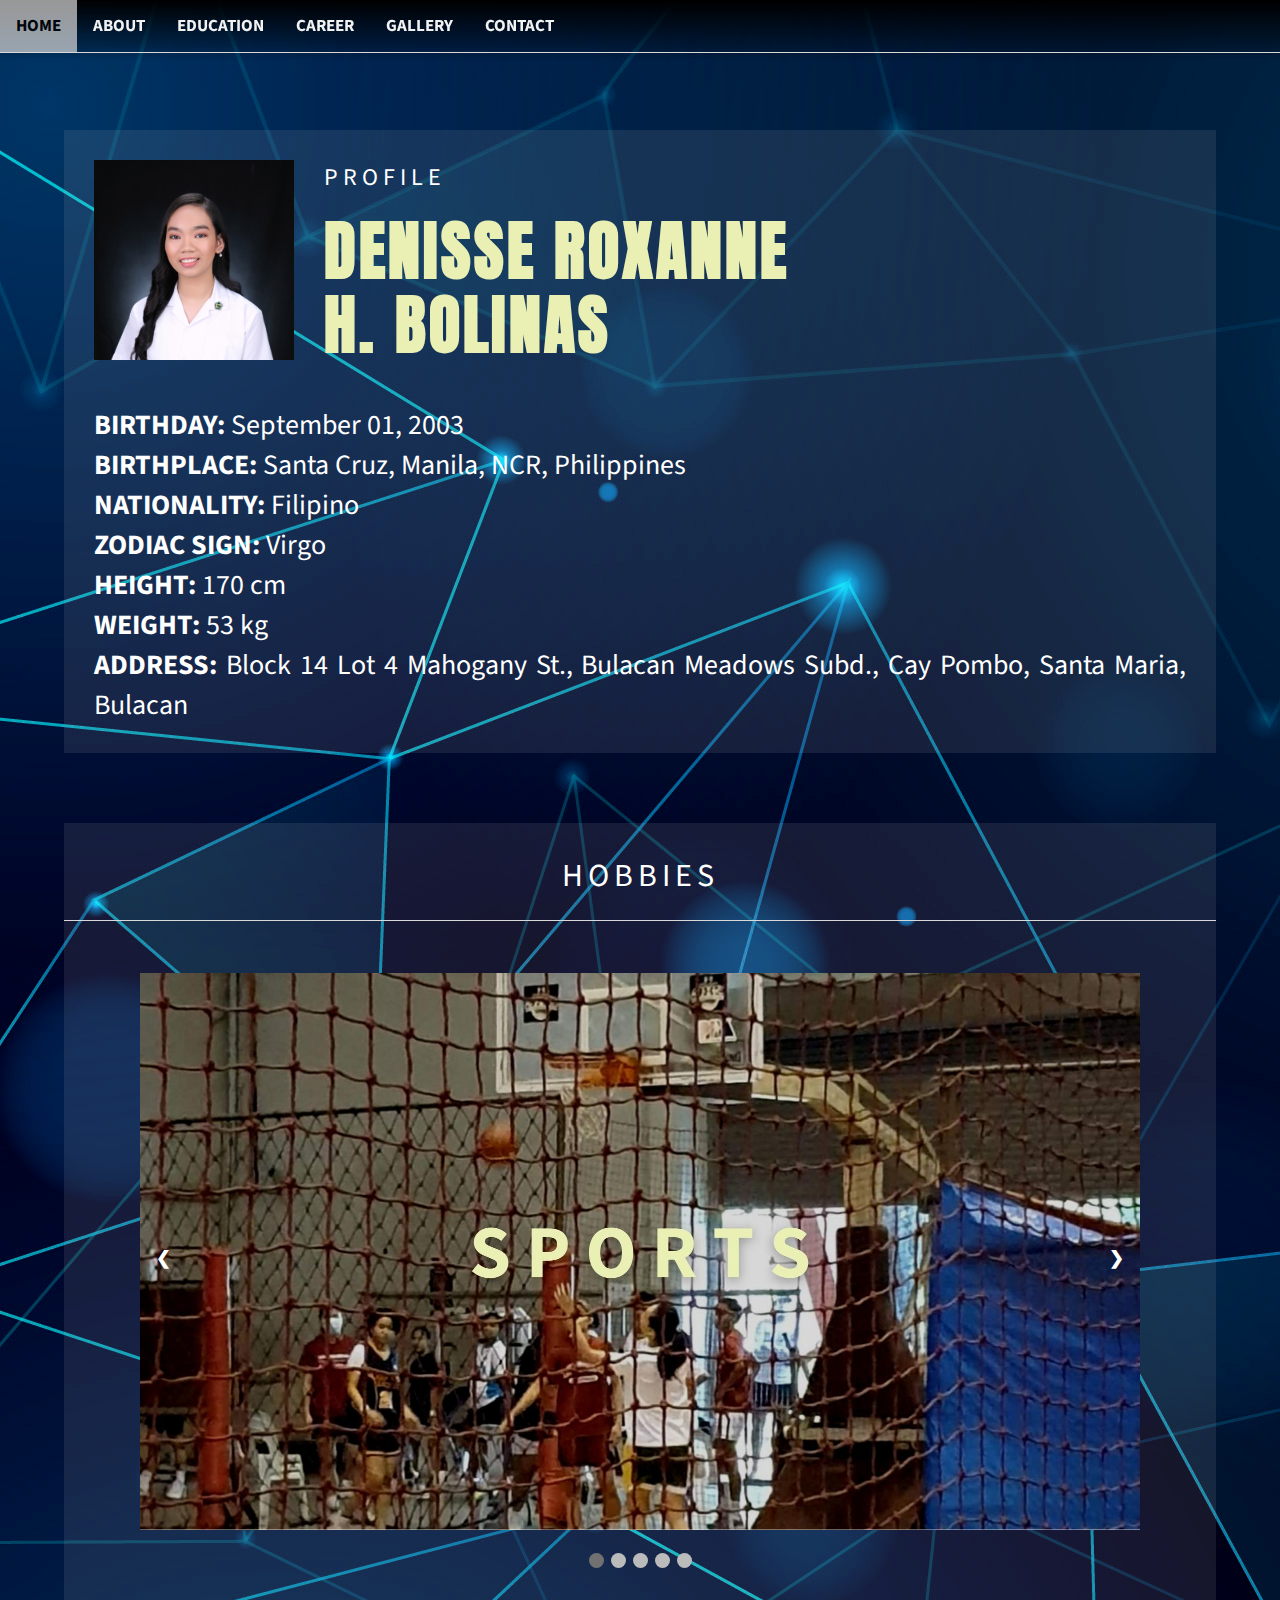
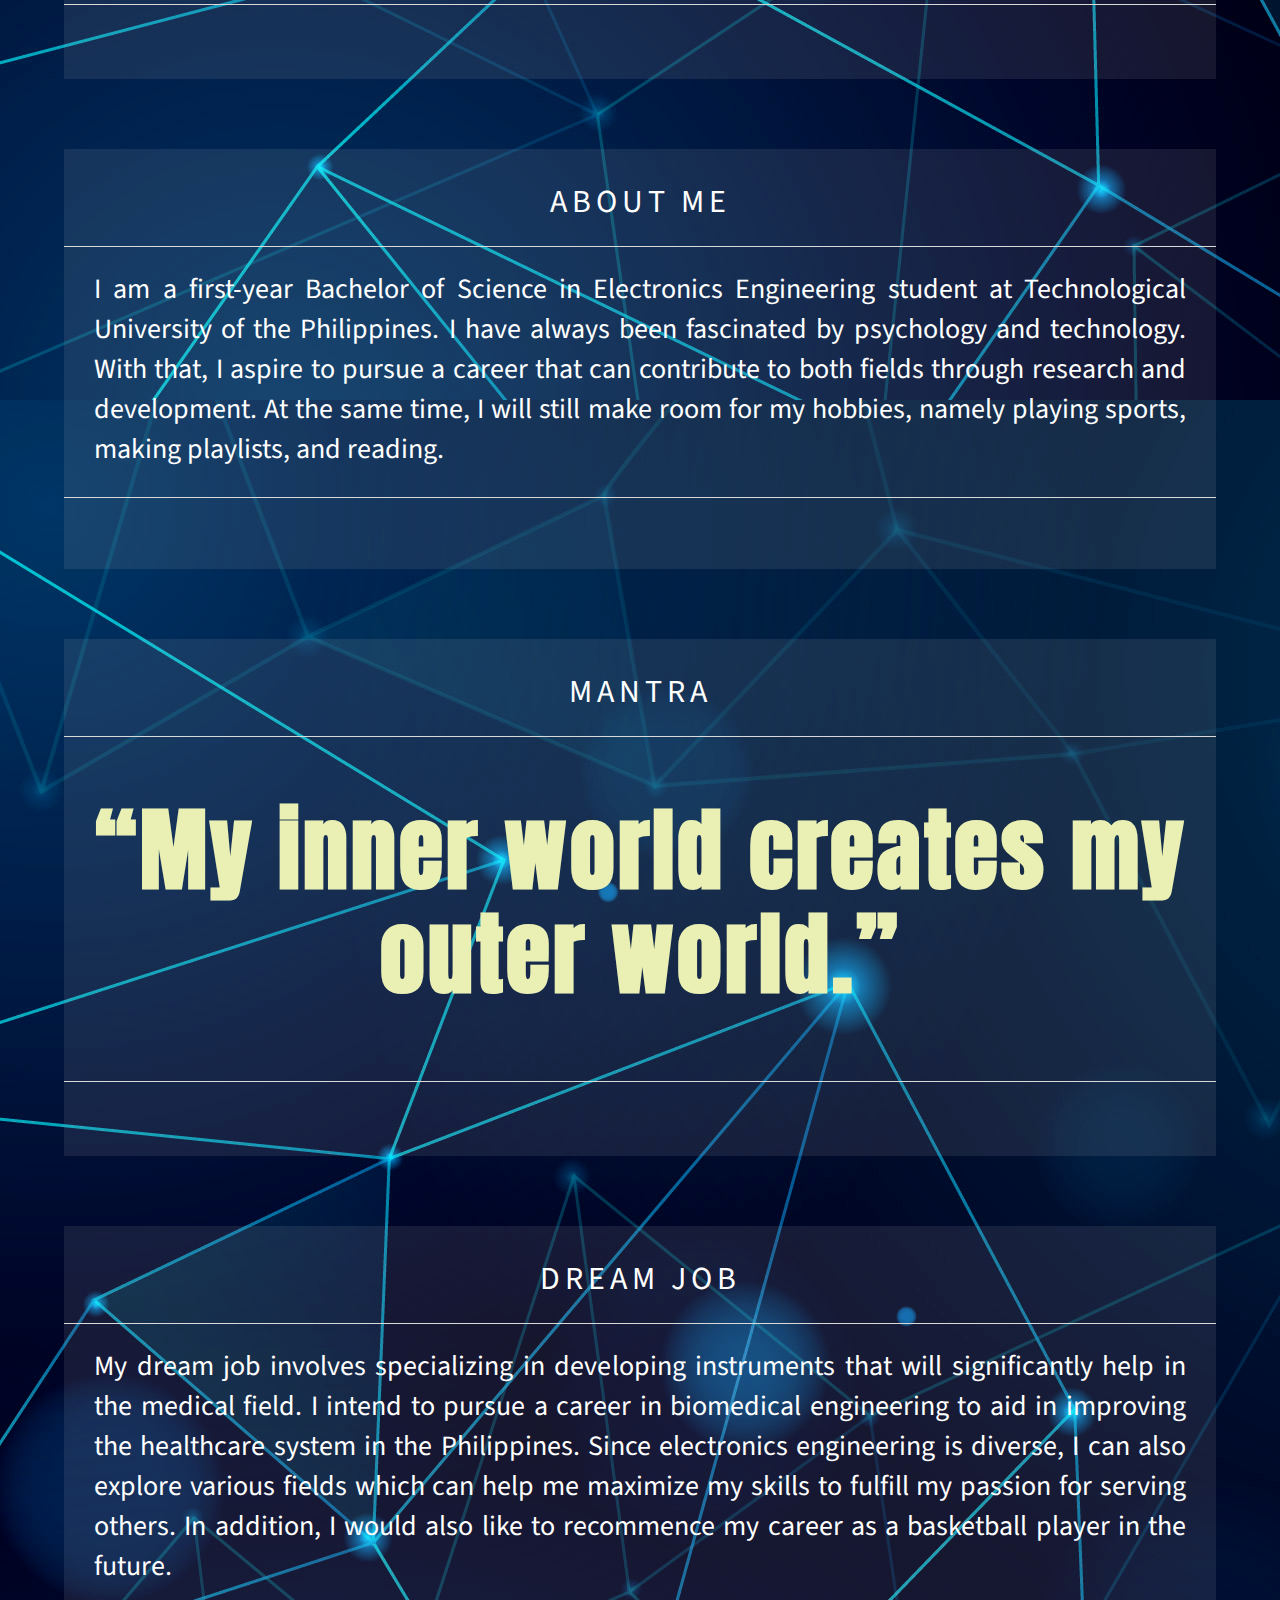
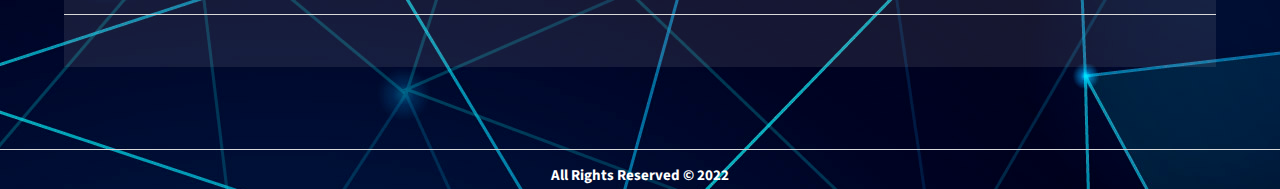
<file: about.html>
<!DOCTYPE html>
<html lang="en">
    <head>
        <meta charset="utf-8">
        <meta name="viewport" content="width=device-width, initial-scale=1">
        <link rel="preconnect" href="https://fonts.googleapis.com">
        <link rel="preconnect" href="https://fonts.gstatic.com" crossorigin>
        <link href="https://fonts.googleapis.com/css2?family=Anton&family=Source+Sans+Pro:wght@400;700&display=swap" rel="stylesheet">
        <link rel="stylesheet" href="https://cdnjs.cloudflare.com/ajax/libs/font-awesome/6.1.1/css/all.min.css" integrity="sha512-KfkfwYDsLkIlwQp6LFnl8zNdLGxu9YAA1QvwINks4PhcElQSvqcyVLLD9aMhXd13uQjoXtEKNosOWaZqXgel0g==" crossorigin="anonymous" referrerpolicy="no-referrer"/>
        <link rel="stylesheet" type="text/css" href="about_style.css">
        <title>
            About - DRHB
        </title>
        <link rel="icon" type="image/x-icon" href="./fpimgs/fpicon.png">
    </head>
    <body>
      
        <div class="topnav" id="myTopnav">
            <a href="index.html" class="active">HOME</a>
            <a href="about.html">ABOUT</a>
            <a href="education.html">EDUCATION</a>
            <a href="career.html">CAREER</a>
            <a href="gallery.html">GALLERY</a>
            <a href="contact.html">CONTACT</a>
            <a href="javascript:void(0);" class="icon" onclick="myFunction()">
              <i class="fa fa-bars"></i>
            </a>
            <hr size="1" width="100%" color="#d9d9d9">  
          </div>

          <script>
            function myFunction() {
              var x = document.getElementById("myTopnav");
              if (x.className === "topnav") {
                x.className += " responsive";
              } else {
                x.className = "topnav";
              }
            }
            </script> 

            

            <div class="aboutcontainer">
                <div class="aboutsec1">
                <img id="myImg" src="./fpimgs/about_img1.JPG" alt="Denisse Roxanne H. Bolinas" style="width:100%;max-width:200px">
                    <!-- The Modal -->
                    <div id="myModal" class="modal">
                      <span class="close">&times;</span>
                      <img class="modal-content" id="img01">
                      <div id="caption"></div>
                    </div>

                    <script>
                    // Get the modal
                    var modal = document.getElementById("myModal");

                    // Get the image and insert it inside the modal - use its "alt" text as a caption
                    var img = document.getElementById("myImg");
                    var modalImg = document.getElementById("img01");
                    var captionText = document.getElementById("caption");
                    img.onclick = function(){
                      modal.style.display = "block";
                      modalImg.src = this.src;
                      captionText.innerHTML = this.alt;
                    }

                    // Get the <span> element that closes the modal
                    var span = document.getElementsByClassName("close")[0];

                    // When the user clicks on <span> (x), close the modal
                    span.onclick = function() { 
                      modal.style.display = "none";
                    }
                    </script>

                    <div class="abouttitle1">
                    <h2>PROFILE</h2>
                    <h1><a href="https://www.facebook.com/Denbolinas01" target="_blank">DENISSE ROXANNE<br>H. BOLINAS</a></h1>
                    </div>
                    <div class="aboutinfo">
                    <p> <b>BIRTHDAY:</b>  September 01, 2003<br>
                        <b>BIRTHPLACE:</b>  Santa Cruz, Manila, NCR, Philippines<br>
                        <b>NATIONALITY:</b>  Filipino<br>
                        <b>ZODIAC SIGN:</b>  Virgo<br>
                        <b>HEIGHT:</b>  170 cm<br>
                        <b>WEIGHT:</b>  53 kg<br>
                        <b>ADDRESS:</b>  Block 14 Lot 4 Mahogany St., Bulacan Meadows Subd., Cay Pombo, Santa Maria, Bulacan<br>  
                    </p>
                    </div>
                </div>
                <div class="aboutsec2">
                    <h1>HOBBIES</h1>
                    <hr style="height:1px;border-width:0;color:#d9d9d9;background-color:#d9d9d9"><br><br>
                    <div class="slideshow-container">

                        <div class="mySlides fade">
                          <img src="./fpimgs/hb1.jpg" style="width:100%">
                        </div>
                        
                        <div class="mySlides fade">
                          <img src="./fpimgs/hb2.jpg" style="width:100%">
                        </div>
                        
                        <div class="mySlides fade">
                          <img src="./fpimgs/hb3.jpg" style="width:100%">
                        </div>

                        <div class="mySlides fade">
                            <img src="./fpimgs/hb4.jpg" style="width:100%">
                          </div>
                          
                          <div class="mySlides fade">
                            <img src="./fpimgs/hb5.jpg" style="width:100%">
                          </div>
                        
                        <a class="prev" onclick="plusSlides(-1)">❮</a>
                        <a class="next" onclick="plusSlides(1)">❯</a>
                        
                        </div>
                        <br>
                        
                        <div style="text-align:center">
                          <span class="dot" onclick="currentSlide(1)"></span> 
                          <span class="dot" onclick="currentSlide(2)"></span> 
                          <span class="dot" onclick="currentSlide(3)"></span> 
                          <span class="dot" onclick="currentSlide(4)"></span> 
                          <span class="dot" onclick="currentSlide(5)"></span> 
                        </div>
                        
                        <script>
                        let slideIndex = 1;
                        showSlides(slideIndex);
                        
                        function plusSlides(n) {
                          showSlides(slideIndex += n);
                        }
                        
                        function currentSlide(n) {
                          showSlides(slideIndex = n);
                        }
                        
                        function showSlides(n) {
                          let i;
                          let slides = document.getElementsByClassName("mySlides");
                          let dots = document.getElementsByClassName("dot");
                          if (n > slides.length) {slideIndex = 1}    
                          if (n < 1) {slideIndex = slides.length}
                          for (i = 0; i < slides.length; i++) {
                            slides[i].style.display = "none";  
                          }
                          for (i = 0; i < dots.length; i++) {
                            dots[i].className = dots[i].className.replace(" active", "");
                          }
                          slides[slideIndex-1].style.display = "block";  
                          dots[slideIndex-1].className += " active";
                        }
                        </script>
                    <br>
                    <hr style="height:1px;border-width:0;color:#d9d9d9;background-color:#d9d9d9"><br><br><br>
                </div>

                <div class="aboutsec3">
                        <div class="aboutme">
                        <h1>ABOUT ME</h1>
                        <hr style="height:1px;border-width:0;color:#d9d9d9;background-color:#d9d9d9"><br><br>
                        </div>
                        <div class="aboutmecont">
                        <p> I am a first-year Bachelor of Science in Electronics Engineering student at Technological University of the Philippines. 
                            I have always been fascinated by psychology and technology. With that, I aspire to pursue a career that can contribute to both 
                            fields through research and development. At the same time, I will still make room for my hobbies, namely playing sports, making playlists, and reading.
                        </p>
                        </div>
                        <hr style="height:1px;border-width:0;color:#d9d9d9;background-color:#d9d9d9"><br><br>
                    </div>

                    <div class="aboutsec4">
                        <div class="mantra">
                        <h1>MANTRA</h1>
                        <hr style="height:1px;border-width:0;color:#d9d9d9;background-color:#d9d9d9"><br><br>
                        </div>
                        <div class="mantracont">
                        <h2>“My inner world creates my outer world.”</h2>
                        </div>
                        <hr style="height:1px;border-width:0;color:#d9d9d9;background-color:#d9d9d9"><br><br><br>
                    </div>

                    <div class="aboutsec5">
                        <div class="dreamjob">
                        <h1>DREAM JOB</h1>
                        <hr style="height:1px;border-width:0;color:#d9d9d9;background-color:#d9d9d9"><br><br>
                        </div>
                        <div class="dreamjobcont">
                        <p> My dream job involves specializing in developing instruments that will significantly help in the medical field. 
                            I intend to pursue a career in biomedical engineering to aid in improving the healthcare system in the Philippines. 
                            Since electronics engineering is diverse, I can also explore various fields which can help me maximize my skills to fulfill 
                            my passion for serving others. In addition, I would also like to recommence my career as a basketball player in the future.
                        </p>
                        </div>
                        <hr style="height:1px;border-width:0;color:#d9d9d9;background-color:#d9d9d9"><br><br>
                    </div>
            </div><br>

            <div class="mfooter"><br><br>
                <hr style="height:1px;border-width:0;color:#d9d9d9;background-color:#d9d9d9">
                <p>All Rights Reserved © 2022</p>
              </div>

          
    </body>
</html>
</file>
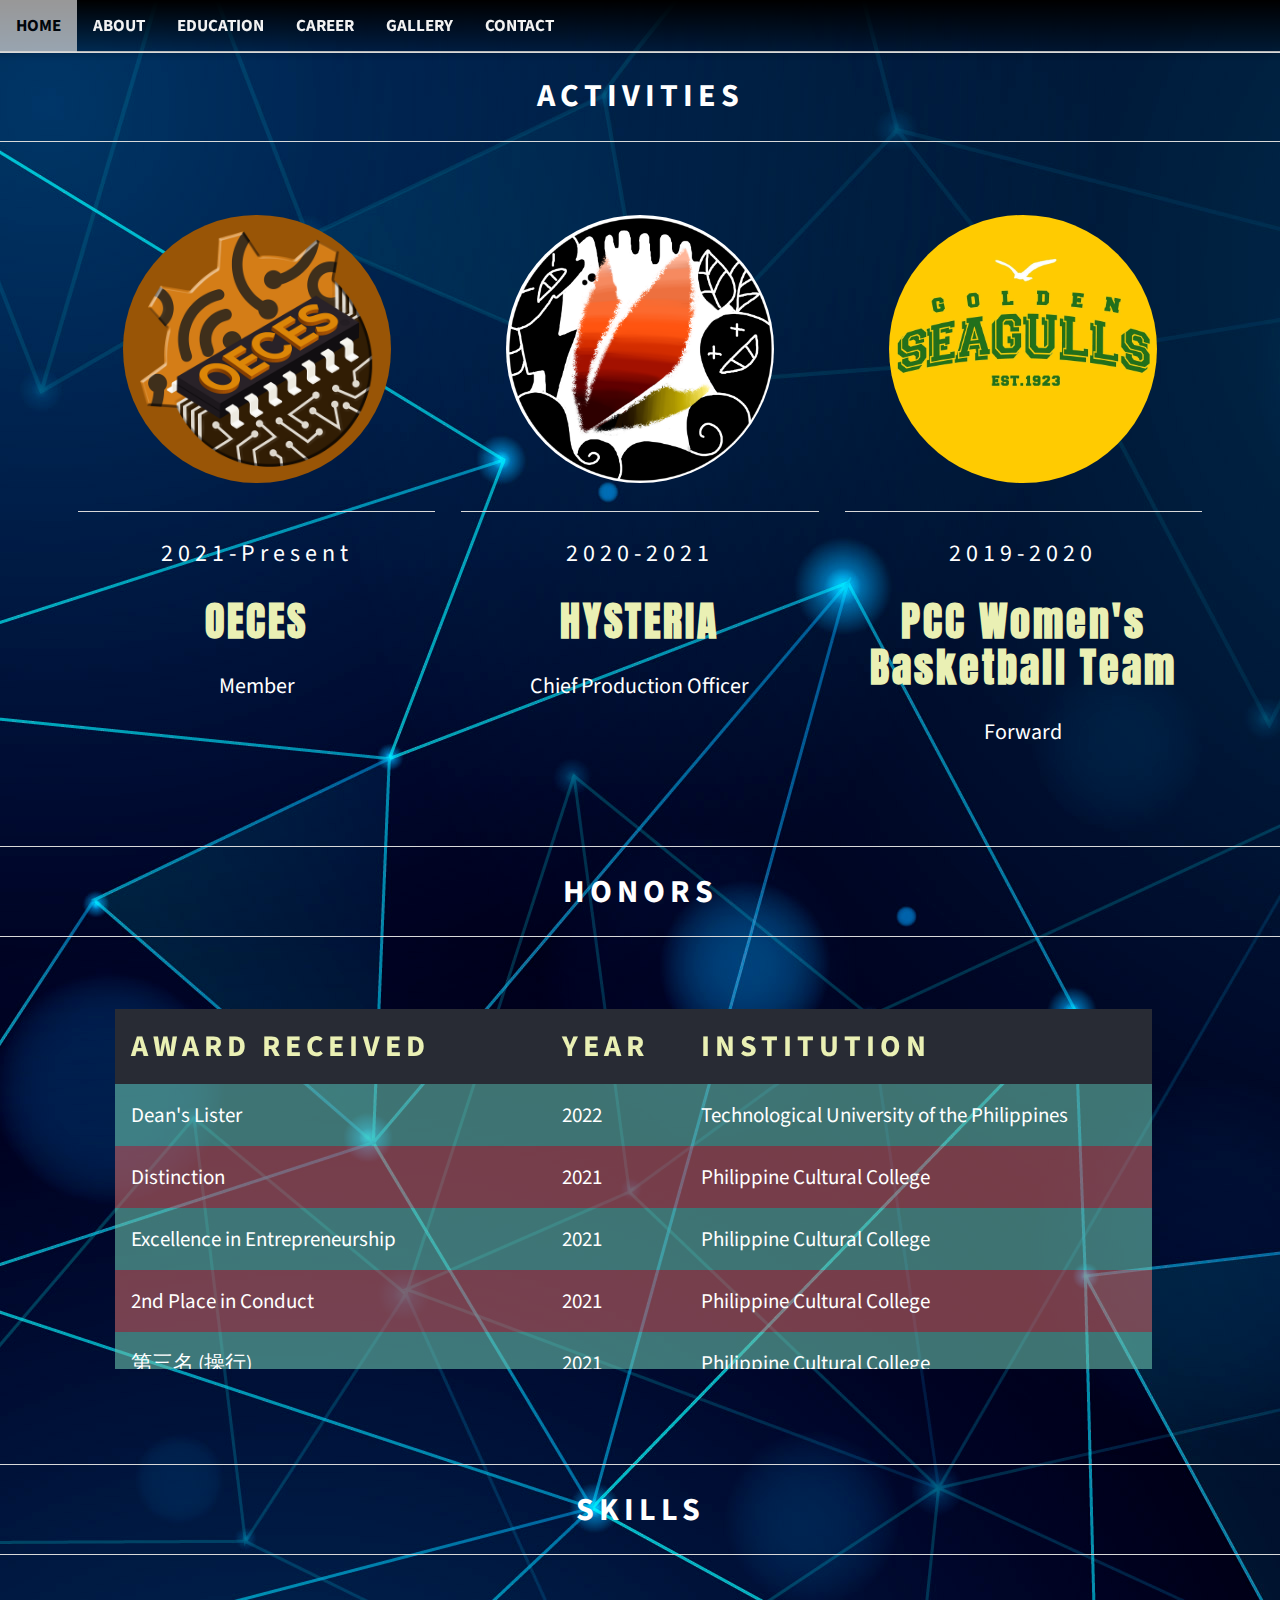
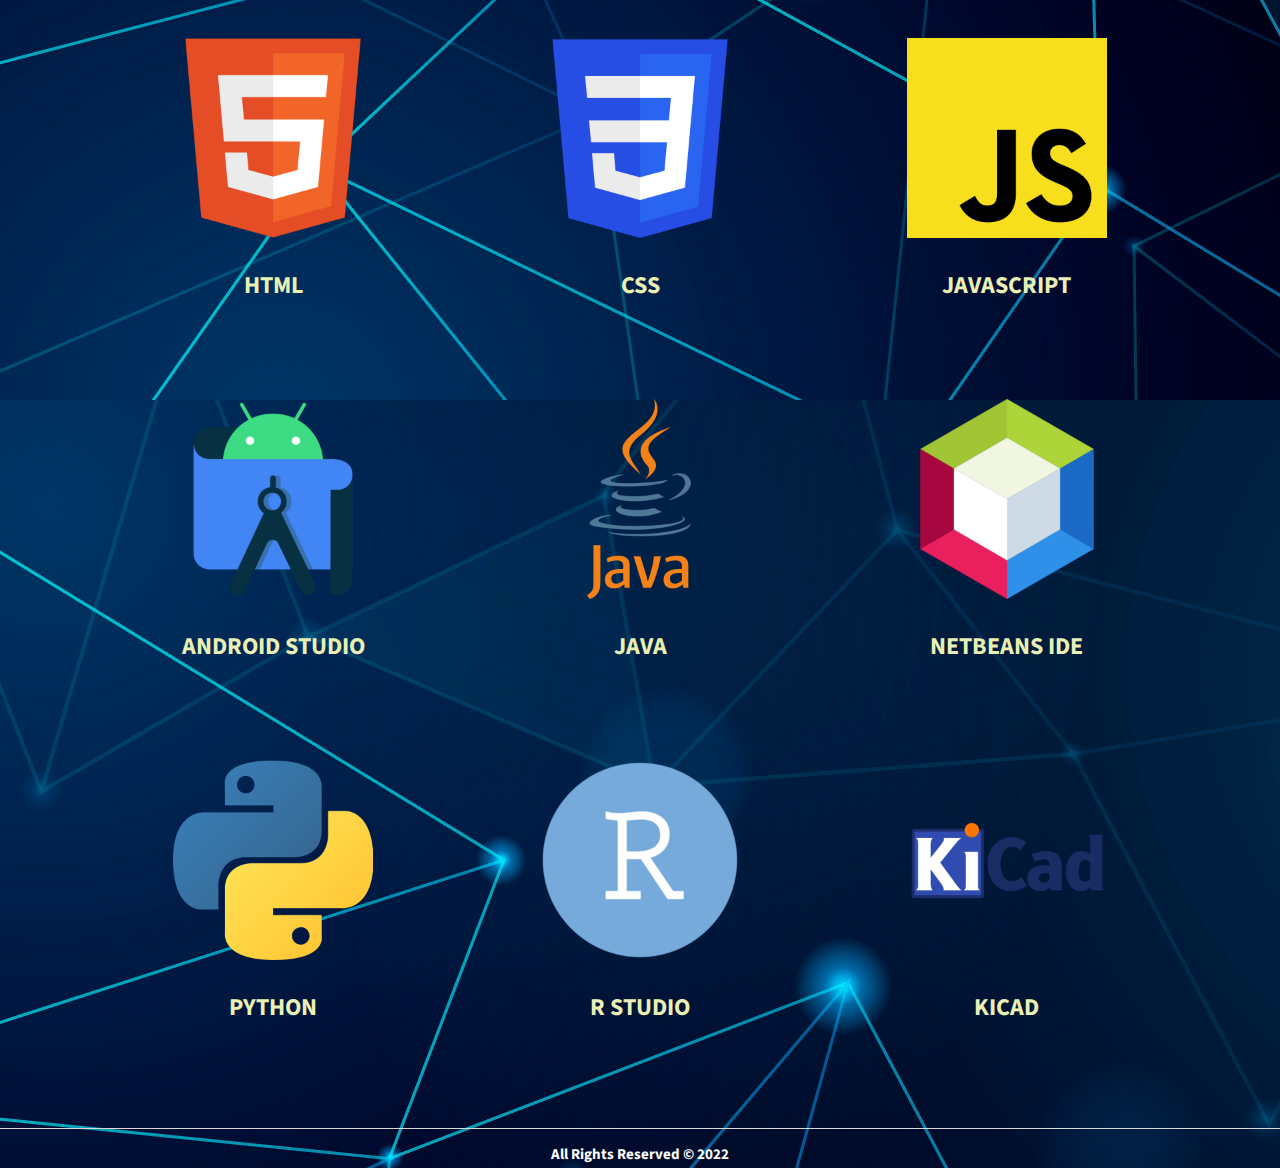
<file: career.html>
<!DOCTYPE html>
<html lang="en">
    <head>
        <meta charset="utf-8">
        <meta name="viewport" content="width=device-width, initial-scale=1">
        <link rel="preconnect" href="https://fonts.googleapis.com">
        <link rel="preconnect" href="https://fonts.gstatic.com" crossorigin>
        <link href="https://fonts.googleapis.com/css2?family=Anton&family=Source+Sans+Pro:wght@400;700&display=swap" rel="stylesheet">
        <link rel="stylesheet" href="https://cdnjs.cloudflare.com/ajax/libs/font-awesome/6.1.1/css/all.min.css" integrity="sha512-KfkfwYDsLkIlwQp6LFnl8zNdLGxu9YAA1QvwINks4PhcElQSvqcyVLLD9aMhXd13uQjoXtEKNosOWaZqXgel0g==" crossorigin="anonymous" referrerpolicy="no-referrer"/>
        <link rel="stylesheet" type="text/css" href="career_style.css">
        <title>
            Career - DRHB
        </title>
        <link rel="icon" type="image/x-icon" href="./fpimgs/fpicon.png">
    </head>
    <body>
        <div class="topnav" id="myTopnav">
            <a href="index.html" class="active">HOME</a>
            <a href="about.html">ABOUT</a>
            <a href="education.html">EDUCATION</a>
            <a href="career.html">CAREER</a>
            <a href="gallery.html">GALLERY</a>
            <a href="contact.html">CONTACT</a>
            <a href="javascript:void(0);" class="icon" onclick="myFunction()">
              <i class="fa fa-bars"></i>
            </a>
            <hr size="1" width="100%" color="#d9d9d9">  
          </div>

          <script>
            function myFunction() {
              var x = document.getElementById("myTopnav");
              if (x.className === "topnav") {
                x.className += " responsive";
              } else {
                x.className = "topnav";
              }
            }
            </script> 

            <div class="cdiv">
                <br>
                <hr style="height:1px;border-width:0;color:#d9d9d9;background-color:#d9d9d9">
                <h1>ACTIVITIES</h1>
                <hr style="height:1px;border-width:0;color:#d9d9d9;background-color:#d9d9d9"><br>
            </div>

            <div class="cards">
                <div class="card card1">
                <div class="container">
                    <img src="./fpimgs/act1.png" alt="OECES">
                    <hr style="height:1px;border-width:0;color:#d9d9d9;background-color:#d9d9d9">
                </div>
                <div class="details">
                    <h3>2021-Present</h3>
                    <h1>OECES</h1>
                    <p>Member</p>
                </div>
                </div>

                <div class="card card2">
                <div class="container">
                    <img src="./fpimgs/act2.png" alt="HYSTERIA">
                    <hr style="height:1px;border-width:0;color:#d9d9d9;background-color:#d9d9d9">
                </div>
                <div class="details">
                    <h3>2020-2021</h3>
                    <h1>HYSTERIA</h1>
                    <p>Chief Production Officer</p>
                </div>
                </div>

                <div class="card card3">
                <div class="container">
                    <img src="./fpimgs/act3.jpg" alt="GOLDEN SEAGULLS">
                    <hr style="height:1px;border-width:0;color:#d9d9d9;background-color:#d9d9d9">
                </div>
                <div class="details">
                    <h3>2019-2020</h3>
                    <h1>PCC Women's Basketball Team</h1>
                    <p>Forward</p>
                </div>
                </div>

            </div><br>

            <div class="cdiv">
                <br>
                <hr style="height:1px;border-width:0;color:#d9d9d9;background-color:#d9d9d9">
                <h1>HONORS</h1>
                <hr style="height:1px;border-width:0;color:#d9d9d9;background-color:#d9d9d9"><br>
            </div><br>

            <div class="scroller">
                <table>
                  <tr>
                    <th>AWARD RECEIVED</th>
                    <th>YEAR</th>
                    <th>INSTITUTION</th>
                  </tr>
                  <tr>
                    <td>Dean's Lister</td>
                    <td>2022</td>
                    <td>Technological University of the Philippines</td>
                  </tr>
                  <tr>
                    <td>Distinction</td>
                    <td>2021</td>
                    <td>Philippine Cultural College</td>
                  </tr>
                  <tr>
                    <td>Excellence in Entrepreneurship</td>
                    <td>2021</td>
                    <td>Philippine Cultural College</td>
                  </tr>
                  <tr>
                    <td>2nd Place in Conduct</td>
                    <td>2021</td>
                    <td>Philippine Cultural College</td>
                  </tr>
                  <tr>
                    <td>第三名 (操行)</td>
                    <td>2021</td>
                    <td>Philippine Cultural College</td>
                  </tr>
                  <tr>
                    <td>Distinction</td>
                    <td>2020</td>
                    <td>Philippine Cultural College</td>
                  </tr>
                  <tr>
                    <td>第一名</td>
                    <td>2020</td>
                    <td>Philippine Cultural College</td>
                  </tr>
                  <tr>
                    <td>第一名 (操行)</td>
                    <td>2020</td>
                    <td>Philippine Cultural College</td>
                  </tr>
                  <tr>
                    <td>1st Class Honours Distinction</td>
                    <td>2019</td>
                    <td>Darwin International School</td>
                  </tr>
                  <tr>
                    <td>2nd High Class Honours</td>
                    <td>2018</td>
                    <td>Darwin International School</td>
                  </tr>
                  <tr>
                    <td>2nd High Class Honours</td>
                    <td>2017</td>
                    <td>Darwin International School</td>
                  </tr>
                  <tr>
                    <td>2nd Low Class Honours</td>
                    <td>2016</td>
                    <td>Darwin International School</td>
                  </tr>
                  <tr>
                    <td>Special Award for Academic Excellence</td>
                    <td>2015</td>
                    <td>Darwin International School</td>
                  </tr>
                  
                </table>
              </div><br><br>

            <div class="cdiv">
                <br>
                <hr style="height:1px;border-width:0;color:#d9d9d9;background-color:#d9d9d9">
                <h1>SKILLS</h1>
                <hr style="height:1px;border-width:0;color:#d9d9d9;background-color:#d9d9d9"><br>
            </div>

            <div class="container2">
                <div class="row2">
                  <div class="card2-1">
                    <img src="./fpimgs/s1.png" alt="">
                    <h1>HTML</h1>
                  </div>
    
                  <div class="card2-1">
                    <img src="./fpimgs/s2.png" alt="">
                    <h1>CSS</h1>
                  </div>
    
                  <div class="card2-1">
                    <img src="./fpimgs/s3.png" alt="">
                    <h1>JAVASCRIPT</h1>
                  </div>
    
                  <div class="card2-1">
                    <img src="./fpimgs/s4.png" alt="">
                    <h1>ANDROID STUDIO</h1>
                  </div>
    
                  <div class="card2-1">
                    <img src="./fpimgs/s5.png" alt="">
                    <h1>JAVA</h1>
                  </div>
    
                  <div class="card2-1">
                    <img src="./fpimgs/s6.png" alt="">
                    <h1>NETBEANS IDE</h1>
                  </div>
    
                  <div class="card2-1">
                    <img src="./fpimgs/s7.png" alt="">
                    <h1>PYTHON</h1>
                  </div>
    
                  <div class="card2-1">
                    <img src="./fpimgs/s8.png" alt="">
                    <h1>R STUDIO</h1>
                  </div>
    
                  <div class="card2-1">
                    <img src="./fpimgs/s9.png" alt="">
                    <h1>KICAD</h1>
                  </div>
    
                </div>
              </div>


            <div class="mfooter"><br><br>
                <hr style="height:1px;border-width:0;color:#d9d9d9;background-color:#d9d9d9">
                <p>All Rights Reserved © 2022</p>
              </div>

      
</body>
</html>
</file>
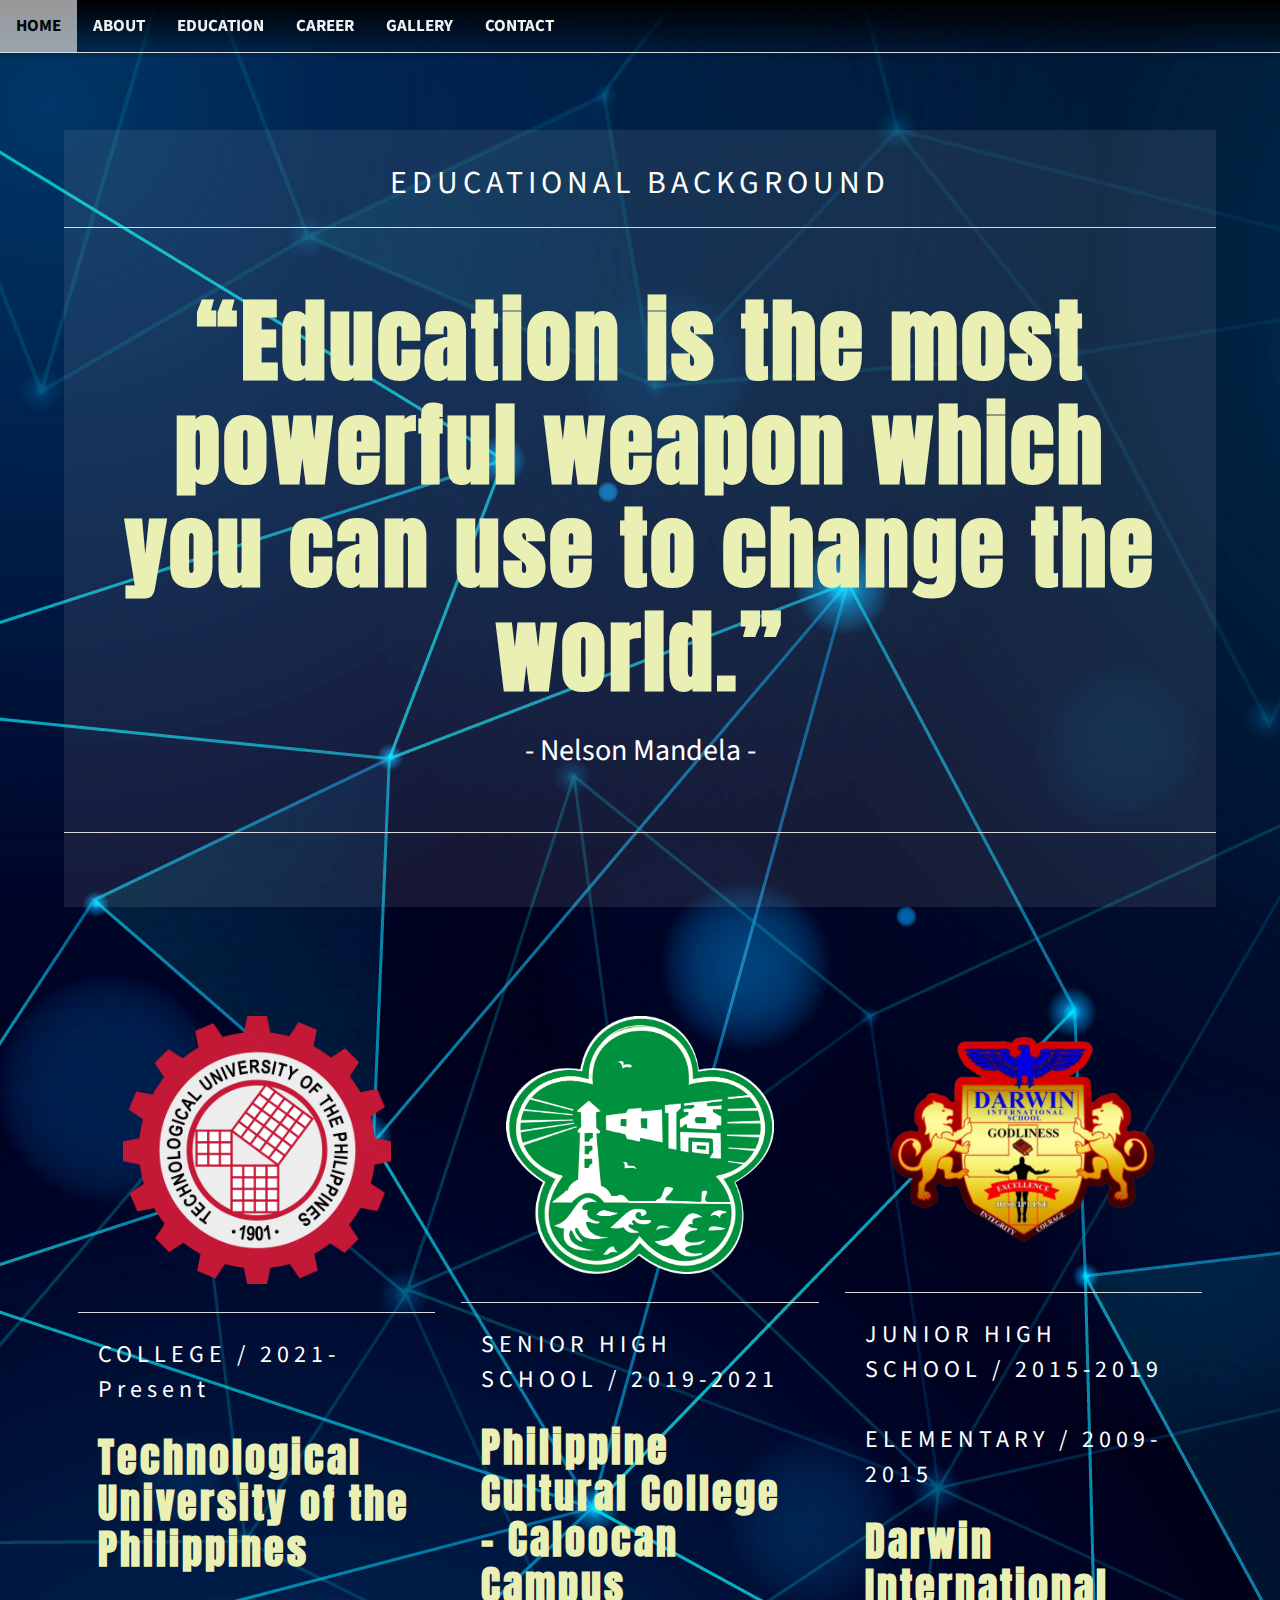
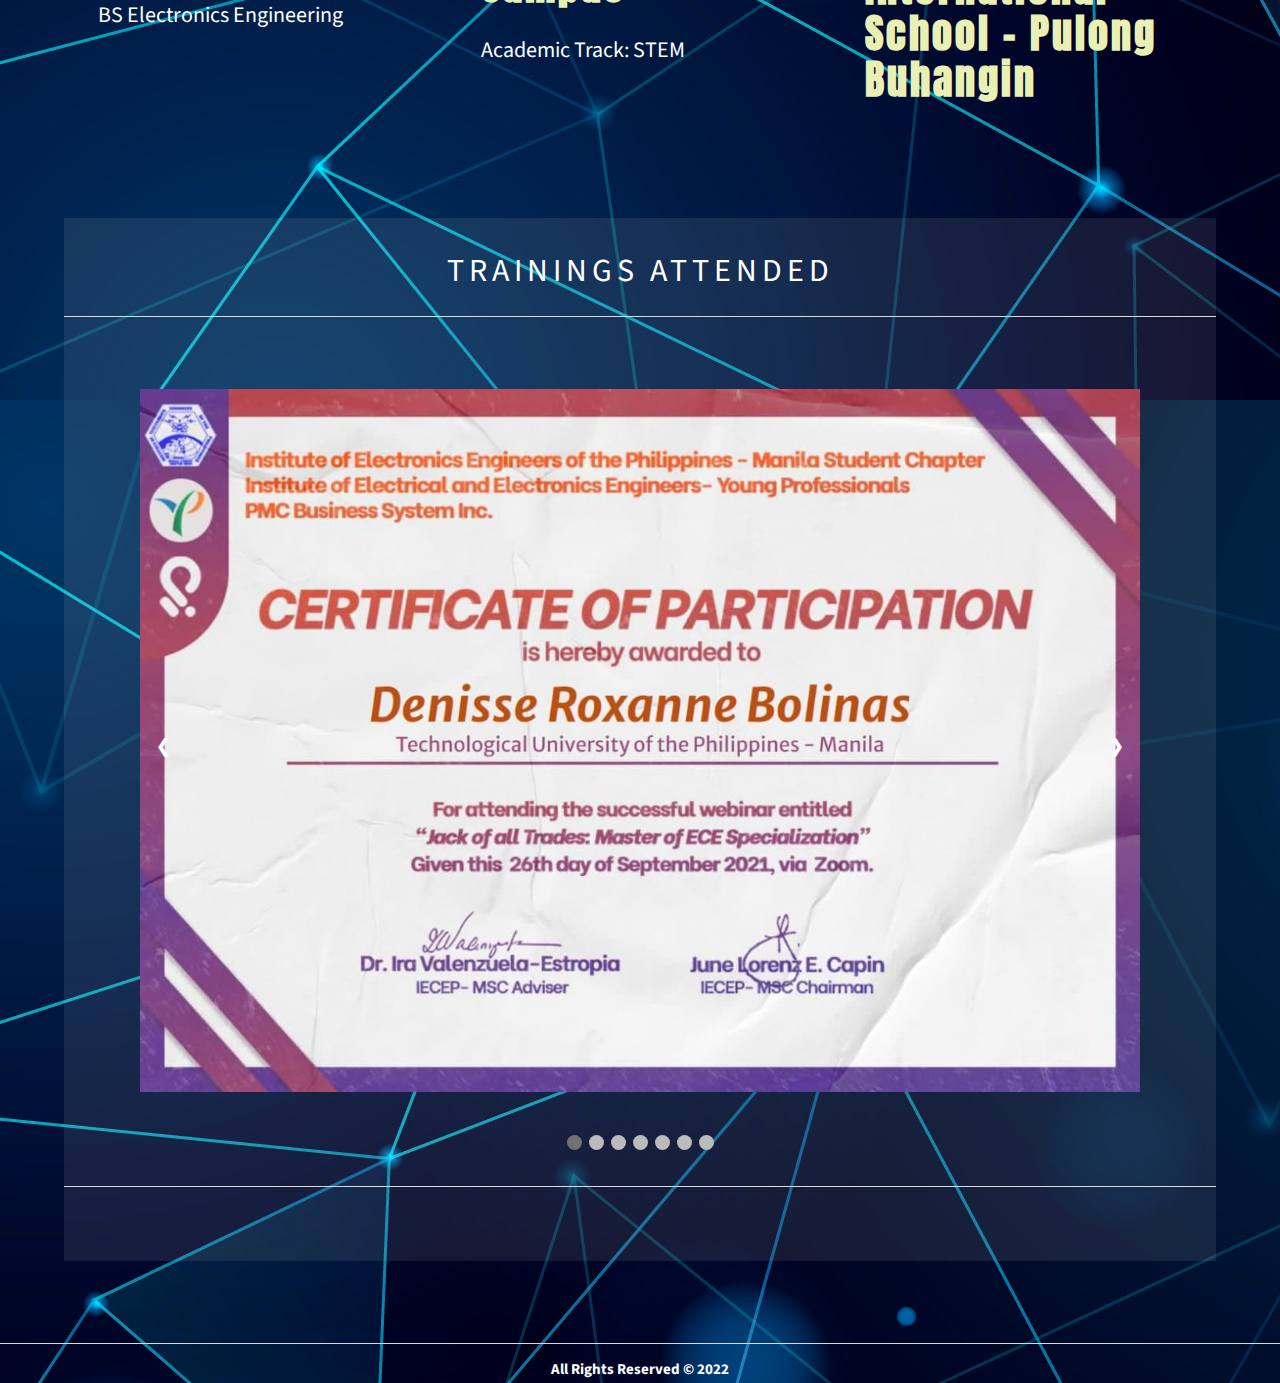
<file: education.html>
<!DOCTYPE html>
<html lang="en">
    <head>
        <meta charset="utf-8">
        <meta name="viewport" content="width=device-width, initial-scale=1">
        <link rel="preconnect" href="https://fonts.googleapis.com">
        <link rel="preconnect" href="https://fonts.gstatic.com" crossorigin>
        <link href="https://fonts.googleapis.com/css2?family=Anton&family=Source+Sans+Pro:wght@400;700&display=swap" rel="stylesheet">
        <link rel="stylesheet" href="https://cdnjs.cloudflare.com/ajax/libs/font-awesome/6.1.1/css/all.min.css" integrity="sha512-KfkfwYDsLkIlwQp6LFnl8zNdLGxu9YAA1QvwINks4PhcElQSvqcyVLLD9aMhXd13uQjoXtEKNosOWaZqXgel0g==" crossorigin="anonymous" referrerpolicy="no-referrer"/>
        <link rel="stylesheet" type="text/css" href="education_style.css">
        <title>
            Education - DRHB
        </title>
        <link rel="icon" type="image/x-icon" href="./fpimgs/fpicon.png">
    </head>
    <body>
        <div class="topnav" id="myTopnav">
            <a href="index.html" class="active">HOME</a>
            <a href="about.html">ABOUT</a>
            <a href="education.html">EDUCATION</a>
            <a href="career.html">CAREER</a>
            <a href="gallery.html">GALLERY</a>
            <a href="contact.html">CONTACT</a>
            <a href="javascript:void(0);" class="icon" onclick="myFunction()">
              <i class="fa fa-bars"></i>
            </a>
            <hr size="1" width="100%" color="#d9d9d9">  
          </div>

          <script>
            function myFunction() {
              var x = document.getElementById("myTopnav");
              if (x.className === "topnav") {
                x.className += " responsive";
              } else {
                x.className = "topnav";
              }
            }
            </script> 

            <div class="educsec1">
              <div class="educquote">
              <h1>EDUCATIONAL BACKGROUND</h1>
              <hr style="height:1px;border-width:0;color:#d9d9d9;background-color:#d9d9d9"><br><br>
              </div>
              <div class="educquotecont">
              <h2>“Education is the most powerful weapon which you can use to change the world.”</h2>
              <p>- Nelson Mandela -</p>
              </div><br>
              <hr style="height:1px;border-width:0;color:#d9d9d9;background-color:#d9d9d9"><br><br><br>
            </div><br><br><br>

            <div class="cards">
              <div class="card card1">
                <div class="container">
                  <img src="./fpimgs/tup_logo.png" alt="TUP">
                  <hr style="height:1px;border-width:0;color:#d9d9d9;background-color:#d9d9d9">
                </div>
                <div class="details">
                  <h3>COLLEGE / 2021-Present</h3>
                  <h1>Technological University of the Philippines</h1>
                  <p>BS Electronics Engineering</p>
                </div>
              </div>

              <div class="card card2">
                <div class="container">
                  <img src="./fpimgs/pcc_logo.png" alt="PCC">
                  <hr style="height:1px;border-width:0;color:#d9d9d9;background-color:#d9d9d9">
                </div>
                <div class="details">
                  <h3>SENIOR HIGH SCHOOL / 2019-2021</h3>
                  <h1>Philippine Cultural College - Caloocan Campus</h1>
                  <p>Academic Track: STEM</p>
                </div>
              </div>

              <div class="card card3">
                <div class="container">
                  <img src="./fpimgs/darwin_logo.png" alt="DIS">
                  <hr style="height:1px;border-width:0;color:#d9d9d9;background-color:#d9d9d9">
                </div>
                <div class="details">
                  <h3>JUNIOR HIGH SCHOOL / 2015-2019<br><br>ELEMENTARY / 2009-2015</h3>
                  <h1>Darwin International School - Pulong Buhangin</h1>
                </div>
              </div>

            </div><br><br><br>

            <div class="educsec2">
              <h1>TRAININGS ATTENDED</h1>
              <hr style="height:1px;border-width:0;color:#d9d9d9;background-color:#d9d9d9"><br><br>
              <div class="slideshow-container">

                  <div class="mySlides fade">
                    <img src="./fpimgs/ta1.jpg" style="width:100%">
                  </div>
                  
                  <div class="mySlides fade">
                    <img src="./fpimgs/ta2.jpg" style="width:100%">
                  </div>
                  
                  <div class="mySlides fade">
                    <img src="./fpimgs/ta3.jpg" style="width:100%">
                  </div>

                  <div class="mySlides fade">
                      <img src="./fpimgs/ta4.jpg" style="width:100%">
                    </div>
                    
                    <div class="mySlides fade">
                      <img src="./fpimgs/ta5.jpg" style="width:100%">
                    </div>

                    <div class="mySlides fade">
                      <img src="./fpimgs/ta6.jpg" style="width:100%">
                    </div>
  
                    <div class="mySlides fade">
                        <img src="./fpimgs/ta7.jpg" style="width:100%">
                      </div>
                      
                  
                  <a class="prev" onclick="plusSlides(-1)">❮</a>
                  <a class="next" onclick="plusSlides(1)">❯</a>
                  
                  </div>
                  <br>
                  
                  <div style="text-align:center">
                    <span class="dot" onclick="currentSlide(1)"></span> 
                    <span class="dot" onclick="currentSlide(2)"></span> 
                    <span class="dot" onclick="currentSlide(3)"></span> 
                    <span class="dot" onclick="currentSlide(4)"></span> 
                    <span class="dot" onclick="currentSlide(5)"></span> 
                    <span class="dot" onclick="currentSlide(6)"></span> 
                    <span class="dot" onclick="currentSlide(7)"></span> 
                  </div>
                  
                  <script>
                  let slideIndex = 1;
                  showSlides(slideIndex);
                  
                  function plusSlides(n) {
                    showSlides(slideIndex += n);
                  }
                  
                  function currentSlide(n) {
                    showSlides(slideIndex = n);
                  }
                  
                  function showSlides(n) {
                    let i;
                    let slides = document.getElementsByClassName("mySlides");
                    let dots = document.getElementsByClassName("dot");
                    if (n > slides.length) {slideIndex = 1}    
                    if (n < 1) {slideIndex = slides.length}
                    for (i = 0; i < slides.length; i++) {
                      slides[i].style.display = "none";  
                    }
                    for (i = 0; i < dots.length; i++) {
                      dots[i].className = dots[i].className.replace(" active", "");
                    }
                    slides[slideIndex-1].style.display = "block";  
                    dots[slideIndex-1].className += " active";
                  }
                  </script>
              <br>
              <hr style="height:1px;border-width:0;color:#d9d9d9;background-color:#d9d9d9"><br><br><br>
          </div><br>
          

        <div class="mfooter"><br><br>
          <hr style="height:1px;border-width:0;color:#d9d9d9;background-color:#d9d9d9">
          <p>All Rights Reserved © 2022</p>
        </div>

  </body>
 </html>
</file>
<file: about_style.css>
body {
    margin: 0;
    padding: 0;
    font-family: 'Source Sans Pro', sans-serif;
    background: url(./fpimgs/mainbg.jpg);
    background-repeat: repeat-y;
    font-weight: bold;
  }
  
  .topnav {
    overflow: hidden;
    background-image: linear-gradient(to bottom, black, transparent);
    position: fixed;
    top: 0;
    width: 100%;
    z-index: 9999;
  }
  
  .topnav a {
    float: left;
    display: block;
    color: #f2f2f2;
    text-align: center;
    padding: 14px 16px;
    text-decoration: none;
    font-size: 17px;
    transition-duration: 0.4s;
  }
  
  .topnav a:hover {
    transition: transform 0.4s;
    color: #eaf0b4;
  }
  
  .topnav a.active {
    background-color: #d9d9d9;
    color: black;
  }

  .topnav a.active:hover {
    background-color: #d9d9d9;
    opacity: 70%;
    color: black;
  }
  
  .topnav .icon {
    display: none;
  }
  
  @media screen and (max-width: 600px) {
    .topnav a:not(:first-child) {display: none;}
    .topnav a.icon {
      float: right;
      display: block;
    }
  }
  
  @media screen and (max-width: 600px) {
    .topnav.responsive {position: relative;}
    .topnav.responsive .icon {
      position: absolute;
      right: 0;
      top: 0;
    }
    .topnav.responsive a {
      float: none;
      display: block;
      text-align: left;
    }
  }

  .mfooter {
    display: block;
    width: 100%;
    background: none;
    color:white;
    font-family: 'Source Sans Pro', sans-serif;
    text-align: center;
    font-weight: bold;
    font-size: 15px;
    height: 60px;
    z-index: 9999;
    margin-top: 10px;
    margin-bottom: 30px;
    }

    .aboutsec1{
    text-align: justify;
    background:  rgba(217,217,217, 0.1);
    display: table;
    table-layout: fixed;
    width: 90%;
    margin-left: auto;
    margin-right: auto;
    margin-top: 130px;
    height: 560px;
    }

  .profimg {
    height: 200px;
    width: 200px;
    float: left;
    padding-left: 30px;
    padding-right: 30px;
    padding-top: 30px;
    padding-bottom: 30px;
    display: block;
    margin-left: auto;
    margin-right: auto; 
    }

    .abouttitle1 h2 {
        color: white;
        font-family: 'Source Sans Pro', sans-serif;
        font-weight: 400;
        margin-top: 30px;
        letter-spacing: 5px;
    }

    .abouttitle1 h1 {
        font-family: 'Anton', sans-serif;
        font-size: 64px;
        letter-spacing: 3px;
        padding-left: 30px;
        padding-right: 30px;
        line-height: 1.15;
        margin-top: 1px;
        margin-left: auto;
        margin-right: auto; 
        text-decoration: none;
        transition-duration: 0.4s;
    }

    .abouttitle1 h1 a{
      text-decoration: none;
      color: #eaf0b4;
    }

    .abouttitle1 h1:hover {
      text-decoration: none;
    }

    @media screen and (max-width: 600px) {
        .abouttitle1 h1{
            font-family: 'Anton', sans-serif;
            color: #eaf0b4;
            font-size: 50px;
            letter-spacing: 3px;
            padding-left: 30px;
            padding-right: 30px;
            line-height: 1.15;
            margin-top: 1px;
            margin-left: auto;
            margin-right: auto; 
        }
        
    }

    .aboutinfo p {
        color: white;
        font-family: 'Source Sans Pro', sans-serif;
        font-size: 28px;
        font-weight: 400;
        padding-left: 30px;
        padding-right: 30px;
    }

    @media screen and (max-width: 600px) {
        .aboutinfo p {
            color: white;
            font-family: 'Source Sans Pro', sans-serif;
            font-size: 24px;
            font-weight: 400;
            padding-left: 30px;
            padding-right: 30px;
        }
        
    }

    .aboutsec2{
        text-align: justify;
        background:  rgba(217,217,217, 0.1);
        display: table;
        table-layout: fixed;
        width: 90%;
        margin-left: auto;
        margin-right: auto;
        margin-top: 70px;
        height: 560px;
    }

    .aboutsec2 h1{
        color: white;
        font-family: 'Source Sans Pro', sans-serif;
        font-weight: 400;
        margin-top: 30px;
        letter-spacing: 5px;
        text-align: center;
    }

.mySlides {display: none}
img {vertical-align: middle;}

/* Slideshow container */
.slideshow-container {
  max-width: 1000px;
  position: relative;
  margin: auto;
}

/* Next & previous buttons */
.prev, .next {
  cursor: pointer;
  position: absolute;
  top: 50%;
  width: auto;
  padding: 16px;
  margin-top: -22px;
  color: white;
  font-weight: bold;
  font-size: 18px;
  transition: 0.6s ease;
  border-radius: 0 3px 3px 0;
  user-select: none;
}

/* Position the "next button" to the right */
.next {
  right: 0;
  border-radius: 3px 0 0 3px;
}

/* On hover, add a black background color with a little bit see-through */
.prev:hover, .next:hover {
  background-color: rgba(0,0,0,0.8);
}


/* The dots/bullets/indicators */
.dot {
  cursor: pointer;
  height: 15px;
  width: 15px;
  margin: 0 2px;
  background-color: #bbb;
  border-radius: 50%;
  display: inline-block;
  transition: background-color 0.6s ease;
}

.active, .dot:hover {
  background-color: #717171;
}

/* Fading animation */
.fade {
  animation-name: fade;
  animation-duration: 1.5s;
}

@keyframes fade {
  from {opacity: .4} 
  to {opacity: 1}
}

/* On smaller screens, decrease text size */
@media only screen and (max-width: 300px) {
  .prev, .next,.text {font-size: 11px}
}

.aboutsec3{
    text-align: justify;
    background:  rgba(217,217,217, 0.1);
    display: table;
    table-layout: fixed;
    width: 90%;
    margin-left: auto;
    margin-right: auto;
    margin-top: 70px;
    height: 420px;
    }

    .aboutme h1 {
        color: white;
        font-family: 'Source Sans Pro', sans-serif;
        font-weight: 400;
        margin-top: 30px;
        letter-spacing: 5px;
        text-align: center;
    }

    .aboutmecont p {
        color: white;
        font-family: 'Source Sans Pro', sans-serif;
        font-size: 28px;
        font-weight: 400;
        padding-left: 30px;
        padding-right: 30px;
        margin-top: -30px;
    }

    @media screen and (max-width: 600px) {
        .aboutmecont p {
            color: white;
            font-family: 'Source Sans Pro', sans-serif;
            font-size: 24px;
            font-weight: 400;
            padding-left: 30px;
            padding-right: 30px;
        }
        
    }

    .aboutsec4{
        text-align: justify;
        background:  rgba(217,217,217, 0.1);
        display: table;
        table-layout: fixed;
        width: 90%;
        margin-left: auto;
        margin-right: auto;
        margin-top: 70px;
        height: 420px;
        }
    
        .mantra h1 {
            color: white;
            font-family: 'Source Sans Pro', sans-serif;
            font-weight: 400;
            margin-top: 30px;
            letter-spacing: 5px;
            text-align: center;
        }

        .mantracont h2 {
        font-family: 'Anton', sans-serif;
        color: #eaf0b4;
        font-size: 90px;
        letter-spacing: 3px;
        padding-left: 30px;
        padding-right: 30px;
        line-height: 1.15;
        margin-top: 10px;
        margin-left: auto;
        margin-right: auto; 
        text-align: center;
    }

    @media screen and (max-width: 600px) {
        .mantracont h2{
            font-family: 'Anton', sans-serif;
            color: #eaf0b4;
            font-size: 50px;
            letter-spacing: 3px;
            padding-left: 30px;
            padding-right: 30px;
            line-height: 1.15;
            margin-top: 1px;
            margin-left: auto;
            margin-right: auto; 
        }
        
    }

    .aboutsec5{
        text-align: justify;
        background:  rgba(217,217,217, 0.1);
        display: table;
        table-layout: fixed;
        width: 90%;
        margin-left: auto;
        margin-right: auto;
        margin-top: 70px;
        height: 420px;
        }
    
        .dreamjob h1 {
            color: white;
            font-family: 'Source Sans Pro', sans-serif;
            font-weight: 400;
            margin-top: 30px;
            letter-spacing: 5px;
            text-align: center;
        }
    
        .dreamjobcont p {
            color: white;
            font-family: 'Source Sans Pro', sans-serif;
            font-size: 28px;
            font-weight: 400;
            padding-left: 30px;
            padding-right: 30px;
            margin-top: -30px;
        }
    
        @media screen and (max-width: 600px) {
            .aboutmecont p {
                color: white;
                font-family: 'Source Sans Pro', sans-serif;
                font-size: 24px;
                font-weight: 400;
                padding-left: 30px;
                padding-right: 30px;
            }
            
        }

        #myImg {
          border-radius: 0px;
          cursor: pointer;
          transition: 0.3s;
          padding-left: 30px;
          padding-top: 30px;
          padding-right: 30px;
          padding-bottom: 30px;
          display: block;
          margin-left: auto;
          margin-right: auto; 
          float: left;

        }
        
        #myImg:hover {
          opacity: 0.7;
        }
        
        /* The Modal (background) */
        .modal {
          display: none; /* Hidden by default */
          position: fixed; /* Stay in place */
          z-index: 1; /* Sit on top */
          padding-top: 40px; /* Location of the box */
          left: 0;
          top: 0;
          width: 100%; /* Full width */
          height: 100%; /* Full height */
          overflow: auto; /* Enable scroll if needed */
          background-color: rgb(0,0,0); /* Fallback color */
          background-color: rgba(0,0,0,0.9); /* Black w/ opacity */
        }
        
        /* Modal Content (image) */
        .modal-content {
          margin: auto;
          display: block;
          width: 80%;
          max-width: 700px;
        }
        
        /* Caption of Modal Image */
        #caption {
          margin: auto;
          display: block;
          width: 80%;
          max-width: 700px;
          text-align: center;
          color: #ccc;
          padding: 10px 0;
          height: 150px;
        }
        
        /* Add Animation */
        .modal-content, #caption {  
          -webkit-animation-name: zoom;
          -webkit-animation-duration: 0.6s;
          animation-name: zoom;
          animation-duration: 0.6s;
        }
        
        @-webkit-keyframes zoom {
          from {-webkit-transform:scale(0)} 
          to {-webkit-transform:scale(1)}
        }
        
        @keyframes zoom {
          from {transform:scale(0)} 
          to {transform:scale(1)}
        }
        
        /* The Close Button */
        .close {
          position: absolute;
          top: 15px;
          right: 35px;
          color: #f1f1f1;
          font-size: 40px;
          font-weight: bold;
          transition: 0.3s;
          padding-top: 50px;
        }
        
        .close:hover,
        .close:focus {
          color: #bbb;
          text-decoration: none;
          cursor: pointer;
        }
        
        /* 100% Image Width on Smaller Screens */
        @media only screen and (max-width: 700px){
          .modal-content {
            width: 100%;
          }
        }
</file>
<file: career_style.css>
body {
    margin: 0;
    padding: 0;
    font-family: 'Source Sans Pro', sans-serif;
    background: url(./fpimgs/mainbg.jpg);
    background-repeat: repeat-y;
    font-weight: bold;
  }
  
  .topnav {
    overflow: hidden;
    background-image: linear-gradient(to bottom, black, transparent);
    position: fixed;
    top: 0;
    width: 100%;
    z-index: 9999;
  }
  
  .topnav a {
    float: left;
    display: block;
    color: #f2f2f2;
    text-align: center;
    padding: 14px 16px;
    text-decoration: none;
    font-size: 17px;
    transition-duration: 0.4s;
  }
  
  .topnav a:hover {
    transition: transform 0.4s;
    color: #eaf0b4;
  }
  
  .topnav a.active {
    background-color: #d9d9d9;
    color: black;
  }

  .topnav a.active:hover {
      background-color: #d9d9d9;
      opacity: 70%;
      color: black;
  }
  
  .topnav .icon {
    display: none;
  }
  
  @media screen and (max-width: 600px) {
    .topnav a:not(:first-child) {display: none;}
    .topnav a.icon {
      float: right;
      display: block;
    }
  }
  
  @media screen and (max-width: 600px) {
    .topnav.responsive {position: relative;}
    .topnav.responsive .icon {
      position: absolute;
      right: 0;
      top: 0;
    }
    .topnav.responsive a {
      float: none;
      display: block;
      text-align: left;
    }
  }

  .mfooter {
    display: block;
    width: 100%;
    background: none;
    color:white;
    font-family: 'Source Sans Pro', sans-serif;
    text-align: center;
    font-weight: bold;
    font-size: 15px;
    height: 60px;
    z-index: 9999;
    margin-top: 10px;
    margin-bottom: 30px;
    }

    .cdiv {
        color: white;
        text-align: center;
        letter-spacing: 5px;
        margin-top: 21px;
    }

    .cards{
        display: grid;
        grid-template-columns: repeat(auto-fit,minmax(300px,1fr));
        grid-gap: 20px;
        margin-left: auto;
        margin-right: auto;
        padding-left: 75px;
        padding-right: 75px;
        padding-top: 20px;
      }
      
      .card{
        background-color: transparent;
        border: 3px solid transparent;
        border-radius: 10px;
        transition: transform 0.4s
      }
      
      .card:hover{
        transform: scale(1.02);
        border: 3px solid rgb(104, 192,	170);
        cursor: pointer;
        background-color: rgb(40,43,52);
      }
      
      .container{
        position: relative;
      }
      
      .container:after {
        content: "";
        height: 100%;
        width: 100%;
        position: absolute;
        top: 0;
        left: 0;
        border-radius: 0px;
      }
      
      img{
        width: 75%;
        display: block;
        border-radius: 50%;
        margin-left: auto;
        margin-right: auto;
        padding-top: 20px;
        padding-bottom: 20px;
      }
      
      .details {
        padding-left: 20px;
        padding-right: 20px;
        text-align: center;
      }
      
      .details h3 {
        font-family: 'Source Sans Pro', sans-serif;
        font-weight: 400;
        color: white;
        letter-spacing: 5px;
        font-size: 24px;
      }
      
      .details h1 {
        font-family: 'Anton', sans-serif;
        color: #eaf0b4;
        font-size: 40px;
        letter-spacing: 3px;
        font-weight: bold;
        line-height: 1.15;
      }
      
      .details p {
        font-family: 'Source Sans Pro', sans-serif;
        font-weight: 400;
        color: white;
        font-size: 22px;
      }
      
      .educsec2{
        text-align: justify;
        background:  rgba(217,217,217, 0.1);
        display: table;
        table-layout: fixed;
        width: 90%;
        margin-left: auto;
        margin-right: auto;
        margin-top: 20px;
        height: 560px;
      }
      
      .educsec2 h1{
        color: white;
        font-family: 'Source Sans Pro', sans-serif;
        font-weight: 400;
        margin-top: 30px;
        letter-spacing: 5px;
        text-align: center;
      }

      .hdiv h1 {
        letter-spacing: 5px;
        color: white;
        text-align: center;
        font-weight: bold;
      }
      
      .scroller{
        width: 90%;
        height: 360px;
        overflow: auto;
        margin-top: 20px;
      }
      
      table {
        border-collapse: collapse;
        border-spacing: 0;
        width: 90%;
        height: 360px;
        margin-left: auto;
      
      }
      
      @media screen and (max-width: 600px) {
        table {
          margin-left: auto;
          margin-right: auto;
        }
      
        .scroller {
          margin-left: auto;
          margin-right: auto;
        }
      }
      
      th, td {
        text-align: left;
        padding: 16px;
        color: white;
      }
      
      
      th {
        letter-spacing: 5px;
        font-size: 30px;
        color: #eaf0b4;
        position: sticky;
        top: 0;
      }
      
      td {
        font-weight: 400;
        font-size: 21px;
      }
      
      tr:nth-child(even) {
        background-color: rgba(104, 192,	170, 0.6);
      }
      
      tr:nth-child(odd) {
        background-color: rgba(196, 102,	102, 0.6);
      }
      
      tr:first-child {
        background-color: rgb(40,43,52);
        position: sticky;
        top: 0;
      }

      .container2 {
        width: 1100px;
        max-width: 100%;
        margin: 0 auto;
      }
      
      .row2 {
        display: flex;
        flex-wrap: wrap;
        align-items: center;
        justify-content: space-between;
      }
      
      .card2-1 {
        flex: 1 1 15rem;
        display: flex;
        flex-direction: column;
        align-items: center;
        margin: 20px 20px;
        background-color: transparent;
        padding: 10px 20px;
        align-self: normal;
        transition: transform 0.4s;
        border: 3px solid transparent;
      }
      
      .card2-1:hover {
        transform: scale(1.05);
        background-color: rgb(40,43,52);
        cursor: pointer;
        border: 3px solid rgb(104, 192, 170);
        border-radius: 10px;
      }
      
      .card2-1 img {
        max-width: 200px;
        border-radius: 0%;
      }
      
      .card2-1 h1 {
        font-size: 24px;
        margin: 10px 0;
        color: #eaf0b4;
      }
</file>
<file: education_style.css>
body {
    margin: 0;
    padding: 0;
    font-family: 'Source Sans Pro', sans-serif;
    background: url(./fpimgs/mainbg.jpg);
    background-repeat: repeat-y;
    font-weight: bold;
  }
  
  .topnav {
    overflow: hidden;
    background-image: linear-gradient(to bottom, black, transparent);
    position: fixed;
    top: 0;
    width: 100%;
    z-index: 9999;
  }
  
  .topnav a {
    float: left;
    display: block;
    color: #f2f2f2;
    text-align: center;
    padding: 14px 16px;
    text-decoration: none;
    font-size: 17px;
    transition-duration: 0.4s;
  }
  
  .topnav a:hover {
    transition: transform 0.4s;
    color: #eaf0b4;
  }
  
  .topnav a.active {
    background-color: #d9d9d9;
    color: black;
  }

  .topnav a.active:hover {
      background-color: #d9d9d9;
      opacity: 70%;
      color: black;
  }
  
  .topnav .icon {
    display: none;
  }
  
  @media screen and (max-width: 600px) {
    .topnav a:not(:first-child) {display: none;}
    .topnav a.icon {
      float: right;
      display: block;
    }
  }
  
  @media screen and (max-width: 600px) {
    .topnav.responsive {position: relative;}
    .topnav.responsive .icon {
      position: absolute;
      right: 0;
      top: 0;
    }
    .topnav.responsive a {
      float: none;
      display: block;
      text-align: left;
    }
  }

  .mfooter {
    display: block;
    width: 100%;
    background: none;
    color:white;
    font-family: 'Source Sans Pro', sans-serif;
    text-align: center;
    font-weight: bold;
    font-size: 15px;
    height: 60px;
    z-index: 9999;
    margin-top: 10px;
    margin-bottom: 30px;
    }

    .educsec1{
      text-align: justify;
      display: table;
      table-layout: fixed;
      width: 90%;
      margin-left: auto;
      margin-right: auto;
      margin-top: 130px;
      height: 420px;
      background:  rgba(217,217,217, 0.1);
      }
  
      .educquote h1 {
          color: white;
          font-family: 'Source Sans Pro', sans-serif;
          font-weight: 400;
          margin-top: 30px;
          letter-spacing: 5px;
          text-align: center;
      }

      .educquotecont h2 {
      font-family: 'Anton', sans-serif;
      color: #eaf0b4;
      font-size: 90px;
      letter-spacing: 3px;
      padding-left: 30px;
      padding-right: 30px;
      line-height: 1.15;
      margin-top: 10px;
      margin-left: auto;
      margin-right: auto; 
      text-align: center;
  }

  @media screen and (max-width: 600px) {
      .educquotecont h2{
          font-family: 'Anton', sans-serif;
          color: #eaf0b4;
          font-size: 45px;
          letter-spacing: 3px;
          padding-left: 30px;
          padding-right: 30px;
          line-height: 1.15;
          margin-top: 1px;
          margin-left: auto;
          margin-right: auto; 
      }
      
  }

  .educquotecont p {
    color: white;
    font-family: 'Source Sans Pro', sans-serif;
    font-size: 30px;
    font-weight: 400;
    padding-left: 30px;
    padding-right: 30px;
    text-align: center;
    margin-top: -50px;
}

@media screen and (max-width: 600px) {
    .educquotecont p {
        color: white;
        font-family: 'Source Sans Pro', sans-serif;
        font-size: 24px;
        font-weight: 400;
        padding-left: 30px;
        padding-right: 30px;
        text-align: center;
        margin-top: -20px;
    }   
}

.cards{
  display: grid;
  grid-template-columns: repeat(auto-fit,minmax(300px,1fr));
  grid-gap: 20px;
  margin-left: auto;
  margin-right: auto;
  padding-left: 75px;
  padding-right: 75px;
  padding-top: 20px;
}

.card{
  background-color: transparent;
  border: 3px solid transparent;
  border-radius: 10px;
  transition: transform 0.4s
}

.card:hover{
  transform: scale(1.02);
  border: 3px solid rgb(104, 192,	170);
  cursor: pointer;
  background-color: rgb(40,43,52);
}

.container{
  position: relative;
}

.container:after {
  content: "";
  height: 100%;
  width: 100%;
  position: absolute;
  top: 0;
  left: 0;
  border-radius: 0px;
}

img{
  width: 75%;
  display: block;
  border-radius: 0px;
  margin-left: auto;
  margin-right: auto;
  padding-top: 20px;
  padding-bottom: 20px;
}

.details {
  padding-left: 20px;
  padding-right: 20px;
}

.details h3 {
  font-family: 'Source Sans Pro', sans-serif;
  font-weight: 400;
  color: white;
  letter-spacing: 5px;
  font-size: 24px;
}

.details h1 {
  font-family: 'Anton', sans-serif;
  color: #eaf0b4;
  font-size: 40px;
  letter-spacing: 3px;
  font-weight: bold;
  line-height: 1.15;
}

.details p {
  font-family: 'Source Sans Pro', sans-serif;
  font-weight: 400;
  color: white;
  font-size: 22px;
}

.educsec2{
  text-align: justify;
  background:  rgba(217,217,217, 0.1);
  display: table;
  table-layout: fixed;
  width: 90%;
  margin-left: auto;
  margin-right: auto;
  margin-top: 20px;
  height: 560px;
}

.educsec2 h1{
  color: white;
  font-family: 'Source Sans Pro', sans-serif;
  font-weight: 400;
  margin-top: 30px;
  letter-spacing: 5px;
  text-align: center;
}

.mySlides {display: none}
img {vertical-align: middle;}

/* Slideshow container */
.slideshow-container {
max-width: 1000px;
position: relative;
margin: auto;
}

/* Next & previous buttons */
.prev, .next {
cursor: pointer;
position: absolute;
top: 50%;
width: auto;
padding: 16px;
margin-top: -22px;
color: white;
font-weight: bold;
font-size: 18px;
transition: 0.6s ease;
border-radius: 0 3px 3px 0;
user-select: none;
}

/* Position the "next button" to the right */
.next {
right: 0;
border-radius: 3px 0 0 3px;
}

/* On hover, add a black background color with a little bit see-through */
.prev:hover, .next:hover {
background-color: rgba(0,0,0,0.8);
}


/* The dots/bullets/indicators */
.dot {
cursor: pointer;
height: 15px;
width: 15px;
margin: 0 2px;
background-color: #bbb;
border-radius: 50%;
display: inline-block;
transition: background-color 0.6s ease;
}

.active, .dot:hover {
background-color: #717171;
}

/* Fading animation */
.fade {
animation-name: fade;
animation-duration: 1.5s;
}

@keyframes fade {
from {opacity: .4} 
to {opacity: 1}
}

/* On smaller screens, decrease text size */
@media only screen and (max-width: 300px) {
.prev, .next,.text {font-size: 11px}
}

.hdiv h1 {
  letter-spacing: 5px;
  color: white;
  text-align: center;
  font-weight: bold;
}
</file>
